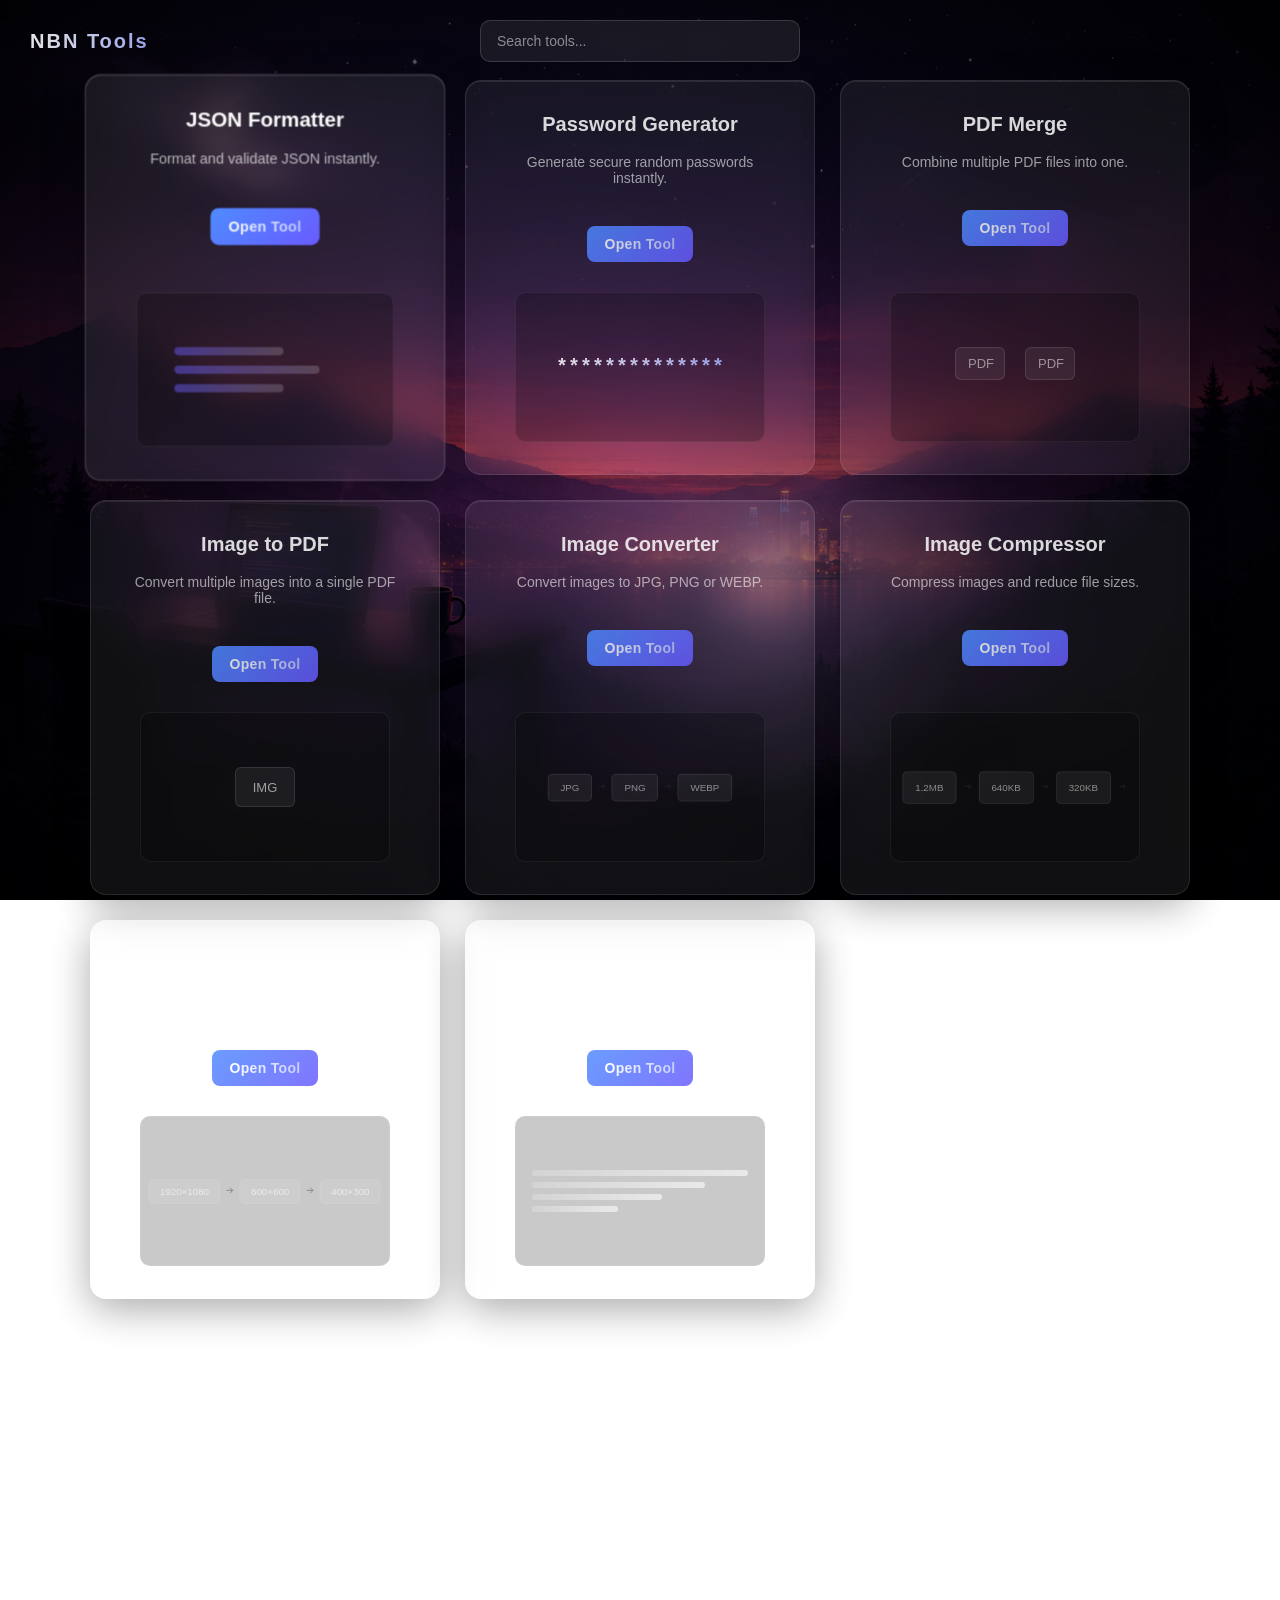
<file: index.html>
<!DOCTYPE html>
<html lang="en">
<head>
  <title>Free Online Tools - Image Converter, File Renamer & More</title>

  <meta charset="UTF-8">
  <meta name="viewport" content="width=device-width, initial-scale=1.0">
  <link rel="icon" href="/assets/favicon.png">

  <meta name="description" content="Free online tools to convert images, rename files and more. Simple, fast and easy to use tools directly in your browser.">
  <meta name="robots" content="index, follow">
  <link rel="canonical" href="https://nibano.github.io/">

  <meta property="og:title" content="Free Online Tools - Image Converter, File Renamer & More">
  <meta property="og:description" content="Simple and fast online tools for everyday tasks. Convert images, rename files and more.">
  <meta property="og:type" content="website">
  <meta property="og:url" content="https://nibano.github.io/">

  <link rel="stylesheet" href="css/style.css">

  <!-- Google Analytics -->
  <script async src="https://www.googletagmanager.com/gtag/js?id=G-V0VHTW47Y7"></script>
  <script>
    window.dataLayer = window.dataLayer || [];
    function gtag(){dataLayer.push(arguments);}
    gtag('js', new Date());

    gtag('config', 'G-V0VHTW47Y7');
  </script>

</head>

<!-- Search Bar -->
<script>
  document.addEventListener('DOMContentLoaded', () => {
    const searchInput = document.getElementById('search');
    const tools = document.querySelectorAll('.tool');
    const noResults = document.getElementById('no-results');

    searchInput.addEventListener('input', () => {
      const query = searchInput.value.toLowerCase();
      let visibleCount = 0;

      tools.forEach(tool => {
        const text = tool.innerText.toLowerCase();
        const match = text.includes(query);

        tool.style.display = match ? 'flex' : 'none';
        if (match) visibleCount++;
      });

      // No Tools found
      noResults.style.display = visibleCount === 0 ? 'block' : 'none';
    });
  });
</script>

<body class="home">

<h1 class="seo-title">Free Online Tools</h1>

<div class="top-bar">
  <div class="logo">NBN Tools</div>

  <input
    type="text"
    id="search"
    placeholder="Search tools..."
    autocomplete="off"
  >
</div>

<div class="container">

    <!-- JSON Formatter -->
  <div class="tool">
    <div class="tool-left">
      <h2>JSON Formatter</h2>
      <p>Format and validate JSON instantly.</p>
      <a class="button" href="tools/json-formatter/">
        <span>Open Tool</span>
      </a>
    </div>

    <div class="tool-right visual">
      <div class="json-visual">
        <div class="json-line line1"></div>
        <div class="json-line line2"></div>
        <div class="json-line line3"></div>
      </div>
    </div>
  </div>

  <!-- Password Generator -->
   <div class="tool">
    <div class="tool-left">
      <h2>Password Generator</h2>
      <p>Generate secure random passwords instantly.</p>
      <a class="button" href="tools/password-generator/">
        <span>Open Tool</span>
      </a>
    </div>

    <div class="tool-right visual">
      <div class="password-visual">
        <div class="text" id="passwordAnim">**************</div>
      </div>
    </div>
  </div>

  <!-- PDF Merge Tool -->
  <div class="tool">
    <div class="tool-left">
      <h2>PDF Merge</h2>
      <p>Combine multiple PDF files into one.</p>
      <a class="button" href="tools/pdf-merge/">
        <span>Open Tool</span>
      </a>
    </div>

    <div class="tool-right visual">
      <div class="merge-visual">
        <div class="pdf-box left">PDF</div>
        <div class="pdf-box right">PDF</div>
        <div class="pdf-box result">PDF</div>
      </div>
    </div>
  </div>

  <!-- Image to PDF -->
  <div class="tool">
    <div class="tool-left">
      <h2>Image to PDF</h2>
      <p>Convert multiple images into a single PDF file.</p>
      <a class="button" href="tools/image-to-pdf/">
        <span>Open Tool</span>
      </a>
    </div>

    <div class="tool-right visual">
      <div class="flip-container">
        <div class="flip-card">
          <div class="flip-front">IMG</div>
          <div class="flip-back">PDF</div>
        </div>
      </div>
    </div>
  </div>

  <!-- Image Converter Tool -->
  <div class="tool">
    <div class="tool-left">
      <h2>Image Converter</h2>
      <p>Convert images to JPG, PNG or WEBP.</p>
      <a class="button" href="tools/image-converter/">
        <span>Open Tool</span>
      </a>
    </div>

    <div class="tool-right visual">
      <div class="converter-visual">
        <div class="format-box">JPG</div>
        <div class="arrow">
          <svg width="14" height="14" viewBox="0 0 24 24">
            <path d="M5 12h14M13 6l6 6-6 6" fill="none" stroke="currentColor" stroke-width="2"/>
          </svg>
        </div>
        <div class="format-box">PNG</div>
        <div class="arrow">
          <svg width="14" height="14" viewBox="0 0 24 24">
            <path d="M5 12h14M13 6l6 6-6 6" fill="none" stroke="currentColor" stroke-width="2"/>
          </svg>
        </div>
        <div class="format-box">WEBP</div>
      </div>
    </div>
  </div>

  <!-- Image Compressor Tool -->
  <div class="tool">
    <div class="tool-left">
      <h2>Image Compressor</h2>
      <p>Compress images and reduce file sizes.</p>
      <a class="button" href="tools/image-compressor/">
        <span>Open Tool</span>
      </a>
    </div>

    <div class="tool-right visual">
      <div class="compress-visual">
        <div class="size-box step1">1.2MB</div>
        <div class="arrow">
          <svg width="14" height="14" viewBox="0 0 24 24">
            <path d="M5 12h14M13 6l6 6-6 6" fill="none" stroke="currentColor" stroke-width="2"/>
          </svg>
        </div>      
        <div class="size-box step2">640KB</div>
        <div class="arrow">
          <svg width="14" height="14" viewBox="0 0 24 24">
            <path d="M5 12h14M13 6l6 6-6 6" fill="none" stroke="currentColor" stroke-width="2"/>
          </svg>
        </div>   
        <div class="size-box step3">320KB</div>
        <div class="arrow">
          <svg width="14" height="14" viewBox="0 0 24 24">
            <path d="M5 12h14M13 6l6 6-6 6" fill="none" stroke="currentColor" stroke-width="2"/>
          </svg>
        </div>   
      </div>
    </div>
  </div>

  <!-- Image Resizer Tool -->
  <div class="tool">
    <div class="tool-left">
      <h2>Image Resizer</h2>
      <p>Resize images to custom dimensions.</p>
      <a class="button" href="tools/image-resizer/">
        <span>Open Tool</span>
      </a>
    </div>

    <div class="tool-right visual">
      <div class="converter-visual">
        <div class="format-box resizer-box">1920×1080</div>
        <div class="arrow">
          <svg width="14" height="14" viewBox="0 0 24 24">
            <path d="M5 12h14M13 6l6 6-6 6" fill="none" stroke="currentColor" stroke-width="2"/>
          </svg>
        </div>
        <div class="format-box resizer-box">800×600</div>
        <div class="arrow">
          <svg width="14" height="14" viewBox="0 0 24 24">
            <path d="M5 12h14M13 6l6 6-6 6" fill="none" stroke="currentColor" stroke-width="2"/>
          </svg>
        </div>
        <div class="format-box resizer-box">400×300</div>
      </div>
    </div>
  </div>

  <!-- Rename Files Tool -->
  <div class="tool">
    <div class="tool-left">
      <h2>Rename Files</h2>
      <p>Rename multiple files instantly.</p>
      <a class="button" href="tools/rename-files/">
        <span>Open Tool</span>
      </a>
    </div>

    <div class="tool-right">
      <div></div>
      <div></div>
      <div></div>
      <div></div>
    </div>
  </div>
   
</div>

<div id="no-results" style="display:none; text-align:center; margin-top:40px; color:rgba(255,255,255,0.6);">
  No tools found
</div>

<div class="seo-content">

  <h1>Free Online Tools for Images and Files</h1>

  <p>
    NBN Tools is a collection of free online tools to convert, compress,
    resize and manage files directly in your browser. All tools are fast,
    simple and require no uploads.
  </p>

  <h2>Popular Tools</h2>
  <p>
    Use our tools to convert images to PDF, compress images, resize photos,
    or rename multiple files at once. Everything works instantly without
    sending your files to any server.
  </p>

  <h2>Why use NBN Tools?</h2>
  <p>
    Unlike other websites, NBN Tools runs completely in your browser.
    Your files stay private and secure. No accounts, no waiting time,
    just simple tools that work.
  </p>

  <h2>Supported Features</h2>
  <p>
    JSON formatter, password generator, Image to PDF, image compression, image resizing, format conversion
    (JPG, PNG, WEBP), and batch file renaming.
  </p>

</div>

</body>
</html>

<script src="/tools/password-generator/scriptAnim.js"></script>
</file>
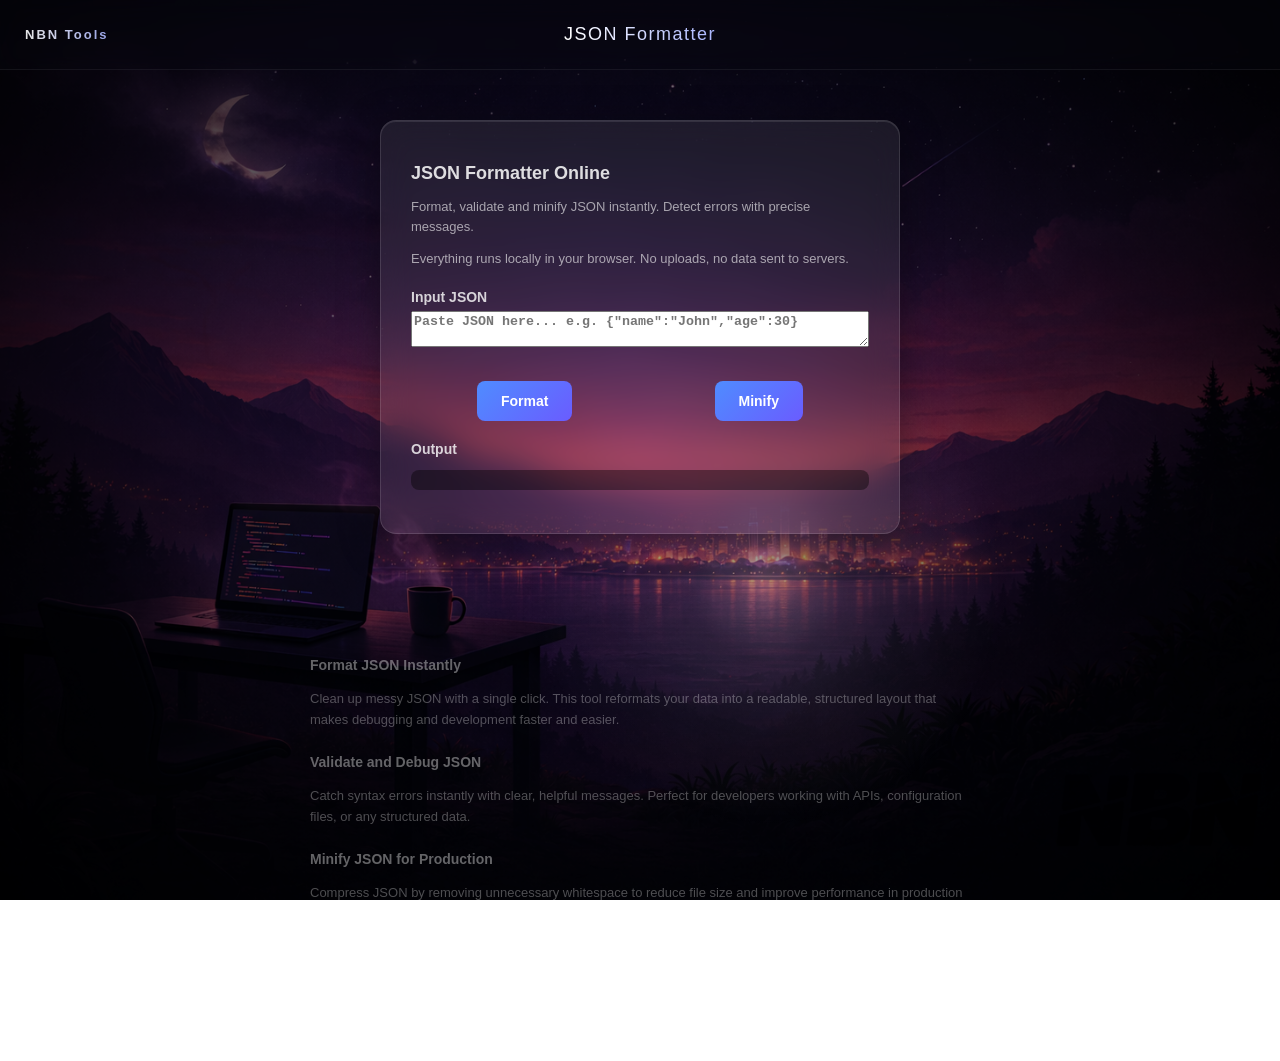
<file: tools/json-formatter/index.html>
<!DOCTYPE html>
<html lang="en">
<head>
  <title>JSON Formatter Online - Format, Minify & Validate JSON</title>

  <meta charset="UTF-8">
  <meta name="viewport" content="width=device-width, initial-scale=1.0">
  <link rel="icon" href="../../assets/favicon.png">

  <meta name="description" content="Format, validate and minify JSON instantly. Detect errors with clear messages. Free online JSON formatter.">
  <meta name="robots" content="index, follow">
  <link rel="canonical" href="https://nibano.github.io/tools/json-formatter/">

  <meta property="og:title" content="JSON Formatter Online">
  <meta property="og:description" content="Beautify, minify and validate JSON instantly. Fast and fully local.">
  <meta property="og:type" content="website">
  <meta property="og:url" content="https://nibano.github.io/tools/json-formatter/">

  <link rel="stylesheet" href="../../css/style.css">

  <style>
    textarea, pre {
      width: 100%;
      max-width: 100%;
      overflow: auto;
      white-space: pre;
      word-wrap: normal;
      font-weight: bold;
    }

    #output {
      max-height: 300px;
      overflow: auto;
      background: rgba(0,0,0,0.4);
      padding: 10px;
      border-radius: 8px;
      font-size: 13px;
    }

    #status {
      margin-top: 10px;
      font-size: 13px;
      color: #aab6ff;
      font-weight: bold;
    }

    #error {
      margin-top: 10px;
      color: #ff6b6b;
      font-size: 13px;
      font-weight: bold;
    }

    .hidden {
      display: none;
    }
  </style>

</head>

<body class="tool-page">

<header class="tool-header">
  <a href="../../index.html" class="logo">NBN Tools</a>
  <h1>JSON Formatter</h1>
</header>

<div class="container">
  <div class="card">

    <div class="tool-seo">
      <h1>JSON Formatter Online</h1>
      <p>
        Format, validate and minify JSON instantly. Detect errors with precise messages.
      </p>
      <p>
        Everything runs locally in your browser. No uploads, no data sent to servers.
      </p>
    </div>

    <label>Input JSON</label>
    <textarea id="input" placeholder='Paste JSON here... e.g. {"name":"John","age":30}'></textarea>

    <div style="display:flex; gap:10px; margin-top:10px;">
      <button id="formatBtn">Format</button>
      <button id="minifyBtn">Minify</button>
      <button id="copyBtn" class="hidden">Copy</button>
    </div>

    <div id="status"></div>
    <div id="error"></div>

    <label style="margin-top:20px;">Output</label>
    <pre id="output"></pre>

  </div>
</div>

<div class="seo-content">
  <h2>Format JSON Instantly</h2>
  <p>
    Clean up messy JSON with a single click. This tool reformats your data into a readable, structured layout that makes debugging and development faster and easier.
  </p>

  <h2>Validate and Debug JSON</h2>
  <p>
    Catch syntax errors instantly with clear, helpful messages. Perfect for developers working with APIs, configuration files, or any structured data.
  </p>

  <h2>Minify JSON for Production</h2>
  <p>
    Compress JSON by removing unnecessary whitespace to reduce file size and improve performance in production environments.
  </p>

  <h2>Fast, Private and Fully Local</h2>
  <p>
    All formatting and validation happens directly in your browser. No uploads, no servers, and no data ever leaves your device.
  </p>
</div>

<script src="script.js"></script>
</body>
</html>
</file>
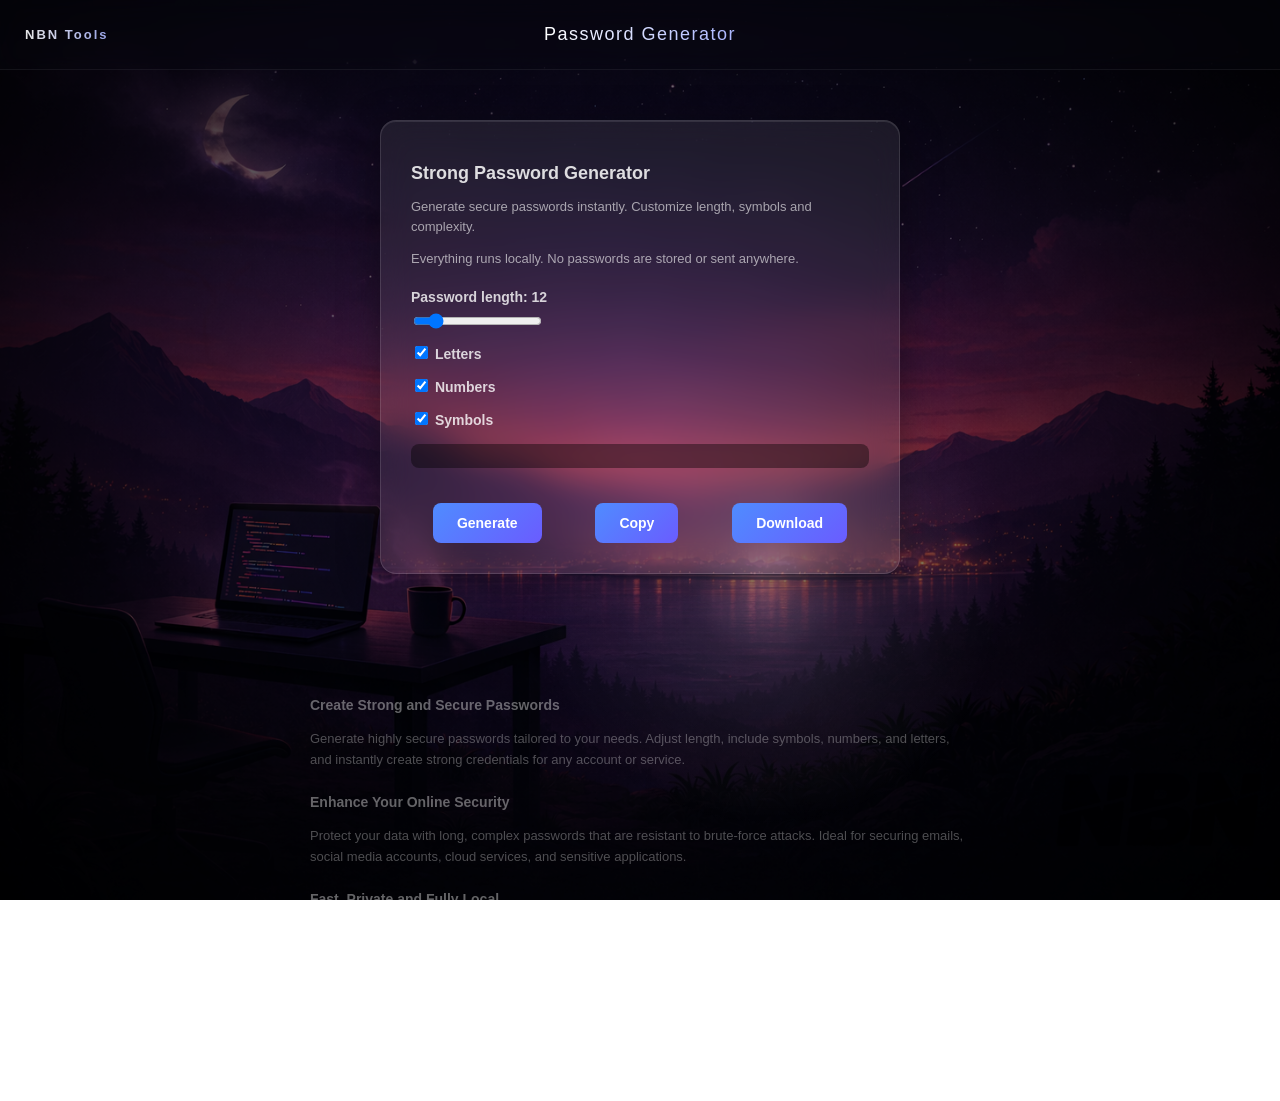
<file: tools/password-generator/index.html>
<!DOCTYPE html>
<html lang="en">
<head>
  <title>Strong Password Generator - Secure Random Passwords</title>

  <meta charset="UTF-8">
  <meta name="viewport" content="width=device-width, initial-scale=1.0">
  <link rel="icon" href="../../assets/favicon.png">

  <meta name="description" content="Generate strong and secure passwords instantly. Customize length, symbols and strength. Free password generator.">
  <meta name="robots" content="index, follow">
  <link rel="canonical" href="https://nibano.github.io/tools/password-generator/">

  <meta property="og:title" content="Strong Password Generator">
  <meta property="og:description" content="Create secure passwords instantly with custom settings.">
  <meta property="og:type" content="website">

  <link rel="stylesheet" href="../../css/style.css">

  <style>
    #passwordOutput {
      font-size: 18px;
      letter-spacing: 2px;
      background: rgba(0,0,0,0.4);
      padding: 12px;
      border-radius: 8px;
      margin-top: 10px;
      word-break: break-all;
    }

    .strength {
      margin-top: 10px;
      font-size: 13px;
    }

    .controls {
      display: flex;
      flex-direction: column;
      gap: 8px;
      margin-top: 10px;
    }

    .actions {
      display: flex;
      gap: 10px;
      margin-top: 15px;
    }
  </style>
</head>

<body class="tool-page">

<header class="tool-header">
  <a href="../../index.html" class="logo">NBN Tools</a>
  <h1>Password Generator</h1>
</header>

<div class="container">
  <div class="card">

    <div class="tool-seo">
      <h1>Strong Password Generator</h1>
      <p>
        Generate secure passwords instantly. Customize length, symbols and complexity.
      </p>
      <p>
        Everything runs locally. No passwords are stored or sent anywhere.
      </p>
    </div>

    <label>Password length: <span id="lengthValue">12</span></label>
    <input type="range" id="length" min="4" max="64" value="12">

    <div class="controls">
      <label><input type="checkbox" id="letters" checked> Letters</label>
      <label><input type="checkbox" id="numbers" checked> Numbers</label>
      <label><input type="checkbox" id="symbols" checked> Symbols</label>
    </div>

    <div id="passwordOutput"></div>
    <div class="strength" id="strength"></div>

    <div class="actions">
      <button id="generate">Generate</button>
      <button id="copy">Copy</button>
      <button id="download">Download</button>
    </div>

  </div>
</div>

<div class="seo-content">
  <h2>Create Strong and Secure Passwords</h2>
  <p>
    Generate highly secure passwords tailored to your needs. Adjust length, include symbols, numbers, and letters, and instantly create strong credentials for any account or service.
  </p>

  <h2>Enhance Your Online Security</h2>
  <p>
    Protect your data with long, complex passwords that are resistant to brute‑force attacks. Ideal for securing emails, social media accounts, cloud services, and sensitive applications.
  </p>

  <h2>Fast, Private and Fully Local</h2>
  <p>
    All password generation happens directly in your browser. No data is stored, transmitted, or uploaded — ensuring complete privacy and security.
  </p>

  <h2>Perfect for Personal and Professional Use</h2>
  <p>
    Whether you're managing multiple accounts, setting up new devices, or following cybersecurity best practices, this tool provides reliable, high‑entropy passwords in seconds.
  </p>
</div>

<script src="script.js"></script>
</body>
</html>
</file>
<file: css/style.css>
/* RESET */
* {
  box-sizing: border-box;
}

/* BASE */
body {
  font-family: 'Segoe UI', sans-serif;
  margin: 0;
  color: #333;

  background-image: url('../assets/background.png');
  background-size: cover;
  background-position: center;
  background-repeat: no-repeat;
  background-attachment: fixed;

  animation: bgMove 30s ease infinite;
}

/* OVERLAY  */
body::before {
  content: "";
  position: fixed;
  top: 0;
  left: 0;
  width: 100%;
  height: 100%;

  background: radial-gradient(
          circle at center,
          rgba(0,0,0,0.2) 0%,
          rgba(0,0,0,0.55) 45%,
          rgba(0,0,0,0.9) 100%
  );

  z-index: -2;
}

body::after {
  content: "";
  position: fixed;
  top: 0;
  left: 0;
  width: 100%;
  height: 100%;

  background: radial-gradient(
          circle at 60% 65%, /* Position circle */
          rgba(255,255,255,0.2) 0%,
          rgba(255,255,255,0.08) 8%,
          rgba(255,255,255,0.04) 15%,
          rgba(255,255,255,0.015) 22%,
          transparent 25%
  );

  animation: glowPulse 15s ease-in-out infinite;

  z-index: -1;
}

@keyframes glowPulse {
  0%   { opacity: 0.25; }
  50%  { opacity: 0.5; }
  100% { opacity: 0.25; }
}

/* HEADER */
header {
  position: fixed;
  top: 0;
  left: 0;
  width: 100%;
  z-index: 10;

  display: flex;
  align-items: center;
  justify-content: center;

  height: 60px;

  background: rgba(10, 10, 20, 0.25);
  backdrop-filter: blur(12px);

  border-bottom: 1px solid rgba(255,255,255,0.06);
}

header h1 {
  font-size: 16px;
  font-weight: 600;
  letter-spacing: 1.5px;

  background: linear-gradient(90deg, #ffffff, #aab6ff);
  -webkit-background-clip: text;
  -webkit-text-fill-color: transparent;
}

header p {
  margin: 4px 0 0;
  font-size: 13px;
  color: rgba(255,255,255,0.6);
}

.logo {
  text-decoration: none;
  cursor: pointer;
  z-index: 20;

  font-size: 20px;
  font-weight: 600;
  letter-spacing: 2px;

  background: linear-gradient(90deg, #ffffff, #aab6ff);
  -webkit-background-clip: text;
  -webkit-text-fill-color: transparent;

  opacity: 0.9;

  transition: all 0.25s ease;
}

.logo:hover {
  text-decoration: none;
  opacity: 1;
  transform: translateY(-1px);
}

.input-header {
  display: flex;
  justify-content: space-between;
  align-items: center;
}

.secondary-actions {
  display: flex;
  justify-content: center;
  margin-top: 6px;
}

.reset-btn {
  background: none;
  border: none;

  color: rgba(255,255,255,0.40);
  font-size: 13px;

  cursor: pointer;

  padding: 4px 8px;
  border-radius: 6px;

  transition: all 0.2s ease;
  box-shadow: none;
}

.reset-btn:hover {
  color: rgba(255,255,255,0.8);
  /*background: rgba(255,255,255,0.06);*/
}

/* CONTAINER */
.container {
  margin: 80px auto;
}

/* HOME PAGE */
.home .container {
  display: grid;
  grid-template-columns: repeat(auto-fit, minmax(320px, 1fr));
  gap: 25px;
  max-width: 1100px;
  align-items: stretch;
}

.tool {
  flex-direction: column;
  align-items: center;
  text-align: center;
  gap: 15px;

  position: relative;
  width: 100%;
  max-width: 450px;
  margin: 0 auto;

  display: flex;
  justify-content: space-between;

  background: rgba(255, 255, 255, 0.08);
  backdrop-filter: blur(16px);

  border: 1px solid rgba(255,255,255,0.12);
  border-radius: 16px;

  padding: 32px;

  box-shadow:
          0 10px 40px rgba(0,0,0,0.4),
          inset 0 1px 0 rgba(255,255,255,0.1);

  transition: all 0.3s ease;
}

.tool-left {
  display: flex;
  flex-direction: column;
  align-items: center;
  gap: 10px;
}

.tool-right {
  margin-top: 15px;
  width: 250px;
  height: 150px;
  border-radius: 10px;

  background: rgba(0,0,0,0.25);
  border: 1px solid rgba(255,255,255,0.08);

  padding: 16px;

  display: flex;
  flex-direction: column;
  justify-content: center;
  gap: 6px;
}

.tool-right:not(.visual) > div {
  height: 6px;
  border-radius: 4px;

  background: linear-gradient(
          90deg,
          rgba(255,255,255,0.2),
          rgba(255,255,255,0.6),
          rgba(255,255,255,0.2)
  );

  background-size: 200% 100%;
  animation: shimmer 5s infinite;
}

.tool-right.visual {
  display: flex;
  align-items: center;
  justify-content: center;
  overflow: hidden;
}

.tool-right.visual .converter-visual,
.tool-right.visual .compress-visual {
  transform: scale(0.75);
  transform-origin: center;
}

.tool-right div:nth-child(2) { width: 80%; }
.tool-right div:nth-child(3) { width: 60%; }
.tool-right div:nth-child(4) { width: 40%; }


@keyframes shimmer {
  0% { background-position: 200% 0; }
  100% { background-position: -200% 0; }
}

.tool:hover {
  transform: scale(1.04);
  border: 1px solid rgba(255,255,255,0.2);

  box-shadow:
          0 25px 70px rgba(0,0,0,0.6),
          inset 0 1px 0 rgba(255,255,255,0.2);

  z-index: 2;
}

.tool:first-child {
  transform: scale(1.03);
  border: 1px solid rgba(255,255,255,0.2);
}

.tool:not(:first-child) {
  opacity: 0.85;
}

.container:hover .tool:not(:hover) {
  transform: scale(0.97);
  opacity: 0.7;
  filter: blur(1px);
}

/* TOOL PAGE */
.tool-page .container {
  margin: 120px auto;
  max-width: 520px;
}

.tool-header {
  position: fixed;
  top: 0;
  left: 0;
  width: 100%;
  height: 70px;

  display: flex;
  align-items: center;
  justify-content: center;

  background: rgba(10, 10, 20, 0.3);
  backdrop-filter: blur(14px);

  border-bottom: 1px solid rgba(255,255,255,0.06);

  z-index: 20;
}

.tool-header h1 {
  font-size: 18px;
  font-weight: 500;

  background: linear-gradient(90deg, #ffffff, #aab6ff);
  -webkit-background-clip: text;
  -webkit-text-fill-color: transparent;
}

.tool-header .logo {
  position: absolute;
  left: 25px;

  font-size: 13px;
  font-weight: 600;
  letter-spacing: 2px;

  background: linear-gradient(90deg, #ffffff, #aab6ff);
  -webkit-background-clip: text;
  -webkit-text-fill-color: transparent;

  opacity: 0.9;
}

.tool h2 {
  margin: 0 0 8px;
  color: white;
  font-size: 20px;
}

.tool p {
  margin: 0 0 15px;
  color: rgba(255,255,255,0.7);
  font-size: 14px;
}

/* CARD */
.card {
  background: rgba(255, 255, 255, 0.08);
  backdrop-filter: blur(16px);

  border: 1px solid rgba(255,255,255,0.12);
  border-radius: 16px;

  padding: 30px;

  box-shadow:
          0 10px 40px rgba(0,0,0,0.4),
          inset 0 1px 0 rgba(255,255,255,0.1);

  color: white;
}

/* LABELS */
label {
  display: block;
  font-size: 14px;
  font-weight: 600;
  margin-bottom: 6px;
  color: #222;
}

/* INPUTS */
input[type="file"],
input[type="number"],
input[type="text"] {
  width: 100%;
  padding: 12px;

  border-radius: 10px;
  border: 1px solid rgba(255,255,255,0.15);

  background: rgba(255,255,255,0.08);
  color: white;

  font-size: 14px;
}



input::placeholder {
  color: rgba(255,255,255,0.5);
}

input:focus {
  outline: none;
  border-color: #6a5cff;
  background: rgba(255,255,255,0.12);
  box-shadow: 0 0 0 2px rgba(106,92,255,0.2);
}

label {
  color: rgba(255,255,255,0.8);
}

/* BUTTON */
button {
  display: block;
  margin: 20px auto 0;

  padding: 12px 24px;

  background: linear-gradient(135deg, #4f8cff, #6a5cff);
  color: white;

  border: none;
  border-radius: 8px;

  font-size: 14px;
  font-weight: 600;

  cursor: pointer;

  /*box-shadow: 0 4px 15px rgba(80,100,255,0.3);*/

  transition: all 0.25s ease;
}

button:hover {
  transform: translateY(-1px);
  /*box-shadow: 0 8px 25px rgba(80,100,255,0.5);*/
}

/* BUTTON LINK (HOME) */
a.button {
  display: inline-block;
  margin: 15px 0 0;
  padding: 10px 18px;

  background: linear-gradient(135deg, #4f8cff, #6a5cff);
  color: white;
  font-weight: 600;
  letter-spacing: 0.3px;

  border-radius: 8px;
  text-decoration: none;
  font-size: 14px;

  /*box-shadow: 0 4px 15px rgba(80,100,255,0.3);*/

  transition: all 0.25s ease;
}

a.button:hover {
  transform: translateY(-1px);
  /*box-shadow: 0 8px 25px rgba(80,100,255,0.5);*/
}

a.button span {
  background: linear-gradient(90deg, #ffffff, #b8c6ff);
  -webkit-background-clip: text;
  -webkit-text-fill-color: transparent;
}

.tool-hint {
  font-size: 14px;
  color: rgba(255,255,255,0.6);
  margin: 10px 0 5px;
  line-height: 1.4;
}

.tool-hint strong {
  color: #aab6ff;
  font-weight: 500;
}

.file-input {
  display: flex;
  align-items: center;
  gap: 10px;
}

.file-input input {
  display: none;
}

.file-btn {
  padding: 8px 14px;
  border-radius: 8px;

  background: rgba(255,255,255,0.12);
  border: 1px solid rgba(255,255,255,0.15);

  color: white;
  font-size: 13px;
  cursor: pointer;

  transition: all 0.2s ease;
}

.file-btn:hover {
  background: rgba(255,255,255,0.18);
}

#file-name {
  font-size: 13px;
  color: rgba(255,255,255,0.6);
}

/* PREVIEW */
ul {
  margin-top: 20px;
  padding: 0;
  list-style: none;
}

li {
  display: flex;
  justify-content: space-between;
  gap: 10px;

  background: rgba(255,255,255,0.08);
  border: 1px solid rgba(255,255,255,0.12);

  padding: 10px;
  border-radius: 8px;
  margin-bottom: 8px;

  font-size: 13px;
  color: rgba(255,255,255,0.8);

  backdrop-filter: blur(6px);
}

li:hover {
  background: rgba(255,255,255,0.12);
}

select {
  width: 100%;
  padding: 12px;

  border-radius: 10px;
  border: 1px solid rgba(255,255,255,0.15);

  background: rgba(255,255,255,0.08);
  color: white;

  font-size: 14px;
  margin-bottom: 15px;

  appearance: none; /* clau */
  -webkit-appearance: none;
  -moz-appearance: none;

  cursor: pointer;
}

.custom-select {
  position: relative;
  padding: 12px;
  border-radius: 10px;
  border: 1px solid rgba(255,255,255,0.15);
  background: rgba(255,255,255,0.08);
  color: white;
  cursor: pointer;
}

.custom-select .arrow {
  position: absolute;
  right: 12px;
  top: 50%;
  transform: translateY(-50%);
  opacity: 0.6;
}

.options {
  display: none;
  position: absolute;
  top: 110%;
  left: 0;
  width: 100%;

  background: linear-gradient(
          180deg,
          rgba(30,20,50,0.85),
          rgba(20,15,35,0.85)
  );

  backdrop-filter: blur(25px) saturate(140%);

  border: 1px solid rgba(255,255,255,0.12);
  border-radius: 10px;

  box-shadow:
          0 20px 60px rgba(0,0,0,0.5);

  overflow: hidden;
}


.options div {
  padding: 10px;
  color: rgba(255,255,255,0.8);
  transition: all 0.2s ease;
}

.options div:hover {
  background: rgba(255,255,255,0.1);
  color: white;
}


.custom-select .arrow {
  position: absolute;
  right: 12px;
  top: 50%;
  transform: translateY(-50%);
  opacity: 0.6;
  pointer-events: none;
}


.converter-visual .arrow,
.compress-visual .arrow {
  position: static;
  transform: none;
  opacity: 0.6;
}

.converter-visual {
  display: flex;
  align-items: center;
  gap: 6px;
}

.converter-preview {
  display: flex;
  align-items: center;
  justify-content: center;
}

/* boxes */
.format-box {
  padding: 10px 16px;
  border-radius: 6px;

  background: rgba(255,255,255,0.08);
  border: 1px solid rgba(255,255,255,0.12);

  font-size: 13px;
  color: rgba(255,255,255,0.6);

  transition: all 0.3s ease;
}

.resizer-box {
  padding: 8px 14px;
  font-size: 13px;
  border-radius: 8px;
}



/* Animation */
@keyframes highlight {
  0%, 100% {
    background: rgba(255,255,255,0.08);
    color: rgba(255,255,255,0.6);
    box-shadow: none;
    transform: scale(1);
    opacity: 0.6;
  }

  15% {
    opacity: 1;
    transform: scale(1.05);
  }

  20%, 30% {
    background: linear-gradient(135deg, #4f8cff, #6a5cff);
    color: white;
    box-shadow: 0 0 14px rgba(100,120,255,0.7);
    opacity: 1;
  }

  40% {
    opacity: 0.8;
    transform: scale(1.02);
  }

  50%, 100% {
    background: rgba(255,255,255,0.08);
    color: rgba(255,255,255,0.6);
    box-shadow: none;
    transform: scale(1);
    opacity: 0.6;
  }
}

/* delays per cada format */
.format-box:nth-child(1) {
  animation: highlight 9s ease-in-out infinite;
}

.format-box:nth-child(3) {
  animation: highlight 9s ease-in-out infinite;
  animation-delay: 3s;
}

.format-box:nth-child(5) {
  animation: highlight 9s ease-in-out infinite;
  animation-delay: 6s;
}

.seo-content {
  max-width: 700px;
  margin: 80px auto 40px;

  padding: 0 20px;

  font-size: 13px;
  line-height: 1.6;

  color: rgba(255,255,255,0.5);
  opacity: 0.6;
}

.seo-content h1 {
  font-size: 16px;
  margin-bottom: 10px;
  color: rgba(255,255,255,0.7);
}

.seo-content h2 {
  font-size: 14px;
  margin-top: 20px;
  color: rgba(255,255,255,0.65);
}

.seo-title {
  position: absolute;
  top: -9999px;
}

.tool-seo {
  margin-bottom: 20px;
}

.tool-seo h1 {
  font-size: 18px;
  margin-bottom: 8px;
  color: rgba(255,255,255,0.85);
}

.tool-seo p {
  font-size: 13px;
  line-height: 1.5;
  color: rgba(255,255,255,0.6);
  margin-bottom: 8px;
}

.compress-visual {
  display: flex;
  align-items: center;
  gap: 8px;
}

.size-box {
  padding: 13px 16px;
  border-radius: 6px;

  background: rgba(255,255,255,0.08);
  border: 1px solid rgba(255,255,255,0.12);

  font-size: 13px;
  color: rgba(255,255,255,0.6);

  transition: all 0.3s ease;
}

@keyframes compressHighlight {
  0% {
    background: rgba(255,255,255,0.08);
    color: rgba(255,255,255,0.6);
    opacity: 0.6;
    transform: scale(1);
    box-shadow: none;
  }

  8% {
    background: linear-gradient(135deg, #4f8cff, #6a5cff);
    color: white;
    opacity: 1;
    transform: scale(1.05);
    box-shadow: 0 0 14px rgba(100,120,255,0.7);
  }

  16% {
    background: linear-gradient(135deg, #4f8cff, #6a5cff);
    color: white;
    opacity: 1;
    transform: scale(1.05);
  }

  
  36% {
    background: rgba(255,255,255,0.08);
    color: rgba(255,255,255,0.6);
    opacity: 0.6;
    transform: scale(1);
    box-shadow: none;
  }

  100% {
    background: rgba(255,255,255,0.08);
    color: rgba(255,255,255,0.6);
    opacity: 0.6;
    transform: scale(1);
  }
}

/* sequence */
.step1 { animation: compressHighlight 9s ease-in-out infinite; animation-delay: 0s; }
.step2 { animation: compressHighlight 9s ease-in-out infinite; animation-delay: 3s; }
.step3 { animation: compressHighlight 9s ease-in-out infinite; animation-delay: 6s; }

.top-bar {
  position: fixed;
  top: 20px;
  left: 0;
  width: 100%;

  display: flex;
  justify-content: center;
  align-items: center;

  pointer-events: none; 
  z-index: 20;
}

.top-bar > * {
  pointer-events: auto;
}

.top-bar .logo {
  position: absolute;
  left: 30px;

  display: flex;
  align-items: center;   
  height: 100%;
}

#search {
  width: 320px;
  height: 42px;
  padding: 12px 16px;

  border-radius: 10px;
  border: 1px solid rgba(255,255,255,0.15);

  background: rgba(255,255,255,0.08);
  color: white;

  font-family: 'Segoe UI', sans-serif;

  font-size: 14px;

  backdrop-filter: blur(10px);
}

#search::placeholder {
  color: rgba(255,255,255,0.5);
}

#search:focus {
  outline: none;
  border-color: #6a5cff;
  box-shadow: 0 0 0 2px rgba(106,92,255,0.2);
}

@media (max-width: 600px) {

  .container {
    margin-top: 140px; 
    margin-left: 20px;
    margin-right: 20px;
  }

  .top-bar {
    flex-direction: column;
    align-items: center;
    justify-content: center;
    gap: 10px;
    padding: 10px 20px;
  }

  .top-bar .logo {
    position: static;
    left: auto;
    width: 100%;
    text-align: center;
  }

  .search {
    width: 90%;
    max-width: 300px;
  }

  .tool-header {
    flex-direction: column;
    align-items: center;
    text-align: center;
  }

  .tool-header .logo {
    position: static;   
    margin-top: 15px;
  }

  .tool-header h1 {
    font-size: 20px;
  }

}

.pdf-visual {
  display: flex;
  align-items: center;
  gap: 6px;
}

.flip-container {
  perspective: 800px;
}

.flip-card {
  width: 60px;
  height: 40px;
  position: relative;

  transform-style: preserve-3d;
  animation: flipAnim 4s infinite;
}

.flip-front,
.flip-back {
  position: absolute;
  width: 100%;
  height: 100%;

  display: flex;
  align-items: center;
  justify-content: center;

  border-radius: 6px;
  font-size: 13px;

  background: rgba(255,255,255,0.08);
  border: 1px solid rgba(255,255,255,0.12);
  color: rgba(255,255,255,0.7);

  backface-visibility: hidden;
}

.flip-back {
  transform: rotateY(180deg);
}

@keyframes flipAnim {
  0%   { transform: rotateY(0deg); }
  40%  { transform: rotateY(180deg); }
  60%  { transform: rotateY(180deg); }
  100% { transform: rotateY(360deg); }
}

/* PDF MERGE VISUAL */
.merge-visual {
  position: relative;
  width: 120px;
  height: 60px;
}

.pdf-box {
  position: absolute;
  padding: 8px 12px;
  border-radius: 6px;
  max-width: 50px;

  background: rgba(255,255,255,0.08);
  border: 1px solid rgba(255,255,255,0.12);

  font-size: 13px;
  color: rgba(255,255,255,0.6);

  transition: all 0.4s ease;
}

/* initial positions */
.pdf-box.left { left: 0; top: 10px; animation: mergeLeft 4s infinite; }
.pdf-box.right { right: 0; top: 10px; animation: mergeRight 4s infinite; }
.pdf-box.result { left: 50%; top: 10px; transform: translateX(-50%) scale(0); }

/* animation */
@keyframes mergeLeft {
  0% { left: 0; opacity: 1; }
  40% { transform: translateX(35px); opacity: 1; }
  50% { opacity: 0; }
  100% { left: 0; opacity: 1; }
}

@keyframes mergeRight {
  0% { right: 0; opacity: 1; }
  40% { transform: translateX(-35px); opacity: 1; }
  50% { opacity: 0; }
  100% { right: 0; opacity: 1; }
}

.pdf-box.result {
  animation: mergeResult 4s infinite;
}

@keyframes mergeResult {
  0%, 40% {
    transform: translateX(-50%) scale(0);
    opacity: 0;
  }
  50%, 60% {
    transform: translateX(-50%) scale(1);
    opacity: 1;
    background: linear-gradient(135deg, #4f8cff, #6a5cff);
    color: white;
  }
  100% {
    transform: translateX(-50%) scale(0);
    opacity: 0;
  }
}

.json-visual {
  width: 100%;
  height: 100%;

  display: flex;
  flex-direction: column;
  justify-content: center;
  gap: 10px;

  padding: 20px;
}

.json-line {
  height: 8px;
  border-radius: 4px;

  background: linear-gradient(
    90deg,
    rgba(106,92,255,0.8),
    rgba(255,255,255,0.3)
  );

  opacity: 0.6;
}

.line1 {
  width: 60%;
  animation: jsonMove 3s infinite ease-in-out;
}

.line2 {
  width: 80%;
  animation: jsonMove 3s infinite ease-in-out 0.3s;
}

.line3 {
  width: 40%;
  animation: jsonMove 3s infinite ease-in-out 0.6s;
}

@keyframes jsonMove {
  0%, 100% {
    transform: translateX(0);
    opacity: 0.5;
  }
  50% {
    transform: translateX(10px);
    opacity: 1;
  }
}

.password-visual {
  display: flex;
  justify-content: center;
  align-items: center;
  height: 100%;
  font-size: 14px;
  font-family: monospace;
}

.password-visual .text {
  padding: 0;        /* eliminem el requadre */
  background: none;  /* eliminem el fons */
  border-radius: 0;
}

#passwordAnim {
  display: inline-flex;
  gap: 2px;
  font-family: monospace;
  font-size: 20px;
  font-weight: 600;
  background: linear-gradient(90deg, #ffffff, #aab6ff);
  -webkit-background-clip: text;
  -webkit-text-fill-color: transparent;
}

#passwordAnim span {
  opacity: 0;
  display: inline-block;
  background: linear-gradient(90deg, #ffffff, #aab6ff);
  -webkit-background-clip: text;
  -webkit-text-fill-color: transparent;
  animation: matrixDrop 1.0s ease-out forwards;
}

@keyframes matrixDrop {
  0% { opacity: 0; transform: translateY(-15px); filter: blur(4px); }
  60% { opacity: 1; transform: translateY(0); filter: blur(0); }
  100% { opacity: 1; }
}
</file>
